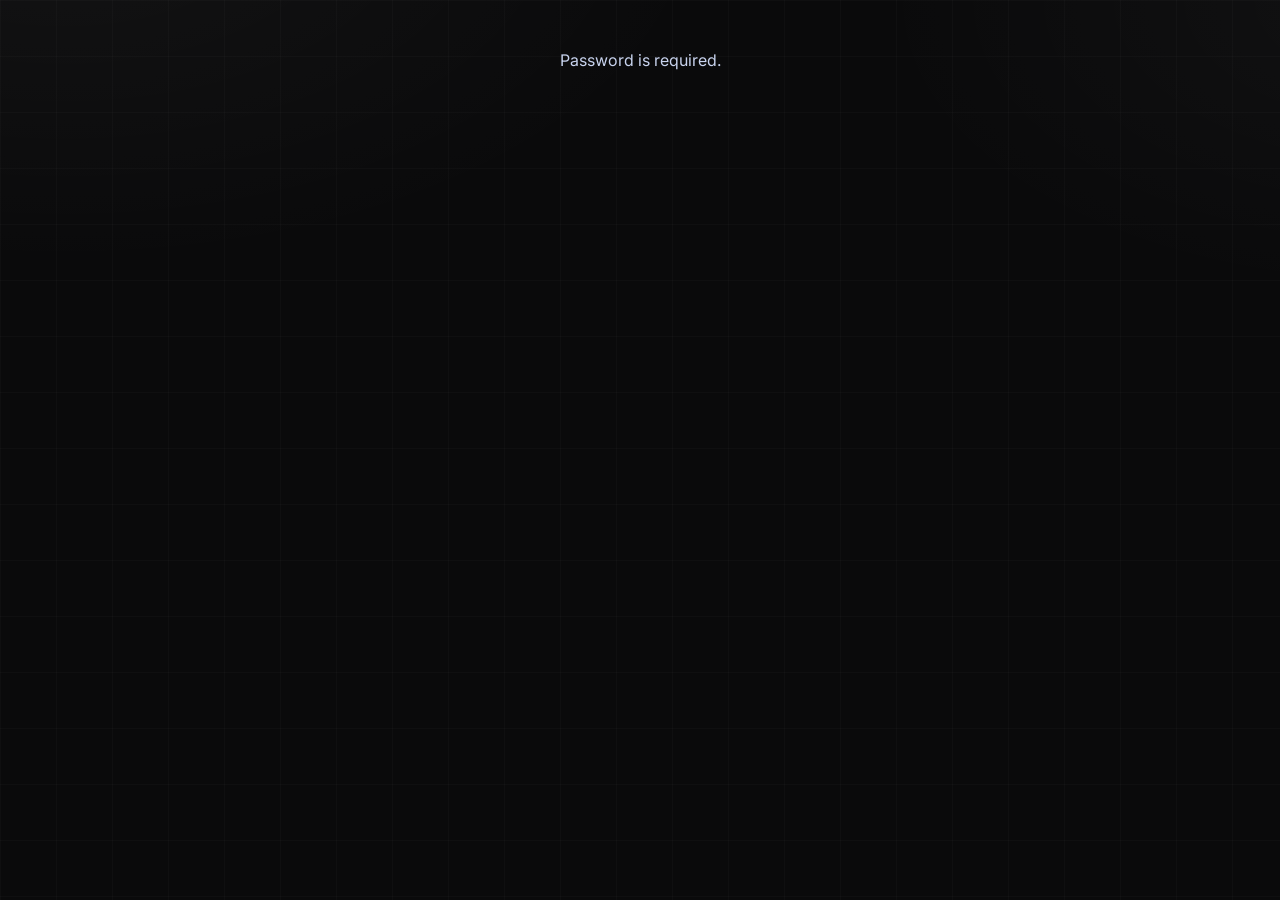
<file: index.html>
<!--
Admin Panel — standalone Pterodactyl multi-server controller.
Independent from any specific bot deployment.
-->
<!DOCTYPE html>
<html lang="en">
<head>
    <meta charset="utf-8">
    <meta http-equiv="X-UA-Compatible" content="IE=edge">
    <title>Admin Panels</title>
    <meta name="description" content="Pterodactyl multi-panel controller">
    <meta name="viewport" content="width=device-width, initial-scale=1">
    <link rel="stylesheet"
          href="https://fonts.googleapis.com/css2?family=Inter:wght@400;500;600;700;800&display=swap">
    <link rel="stylesheet" href="/style.css">
    <script defer src="/app.js"></script>
</head>
<body>

<!-- ============ TOP BAR ============ -->
<header class="adm-topbar">
    <div class="adm-brand">
        <img class="adm-brand-logo" src="/logo.png" alt="Logo"
             onerror="this.style.display='none'">
        <div class="adm-brand-text">
            <span class="adm-brand-title">Admin Panels</span>
            <span class="adm-brand-sub">Pterodactyl multi-server control</span>
        </div>
    </div>
    <div class="adm-status-pill" id="adm-status-pill">
        <span class="adm-status-dot"></span>
        <span id="adm-status-text">Connecting…</span>
    </div>
    <div class="adm-actions">
        <button id="adm-upload-btn" class="adm-btn adm-btn-ghost" type="button" title="Upload a file to every panel">
            <span>⬆</span> Upload
        </button>
        <button id="adm-settings-btn" class="adm-btn adm-btn-ghost" type="button" title="Edit configuration">
            <span>⚙</span> Settings
        </button>
        <button id="adm-refresh-btn" class="adm-btn adm-btn-ghost" type="button" title="Refresh now">
            <span>↺</span> Refresh
        </button>
        <button id="adm-logout-btn" class="adm-btn adm-btn-ghost" type="button" title="Forget password & re-enter">
            <span>⎋</span> Logout
        </button>
    </div>
</header>

<!-- ============ TOAST ============ -->
<div id="adm-toast" class="adm-toast adm-hidden" role="status">
    <span id="adm-toast-text">—</span>
</div>

<!-- ============ SETTINGS MODAL ============ -->
<div id="adm-settings-modal" class="adm-modal adm-hidden" role="dialog" aria-modal="true" aria-labelledby="adm-settings-title">
    <div class="adm-modal-backdrop" data-modal-close></div>
    <div class="adm-modal-card">
        <header class="adm-modal-header">
            <div>
                <h2 id="adm-settings-title" class="adm-modal-title">Configuration</h2>
                <p class="adm-modal-sub" id="adm-settings-source">Loading…</p>
            </div>
            <button class="adm-modal-close" type="button" data-modal-close aria-label="Close">×</button>
        </header>

        <div class="adm-modal-body">
            <div id="adm-settings-banner" class="adm-modal-banner adm-hidden"></div>

            <div class="adm-settings-toolbar">
                <div class="adm-settings-toolbar-left">
                    <strong id="adm-panels-count">0 panel(s)</strong>
                </div>
                <div class="adm-settings-toolbar-right">
                    <button id="adm-add-panel" class="adm-btn adm-btn-ghost" type="button">
                        <span>+</span> Add panel
                    </button>
                </div>
            </div>

            <div id="adm-settings-list" class="adm-settings-list">
                <div class="adm-loading">Loading config…</div>
            </div>
        </div>

        <footer class="adm-modal-footer">
            <button class="adm-btn adm-btn-ghost" type="button" data-modal-close>Cancel</button>
            <button id="adm-settings-save" class="adm-btn adm-btn-success" type="button">
                <span>💾</span> Save &amp; Redeploy
            </button>
        </footer>
    </div>
</div>

<!-- ============ UPLOAD MODAL ============ -->
<div id="adm-upload-modal" class="adm-modal adm-hidden" role="dialog" aria-modal="true" aria-labelledby="adm-upload-title">
    <div class="adm-modal-backdrop" data-upload-close></div>
    <div class="adm-modal-card">
        <header class="adm-modal-header">
            <div>
                <h2 id="adm-upload-title" class="adm-modal-title">Upload file to panels</h2>
                <p class="adm-modal-sub">Push one file to a path on every configured Pterodactyl server.</p>
            </div>
            <button class="adm-modal-close" type="button" data-upload-close aria-label="Close">×</button>
        </header>

        <div class="adm-modal-body">
            <div class="adm-upload-fields">
                <label class="adm-field adm-field-wide">
                    <span class="adm-field-label">File(s) *</span>
                    <input type="file" id="adm-upload-file" class="adm-field-input" multiple>
                    <span class="adm-upload-hint">Pick one or many files — they'll all go into the destination folder.</span>
                </label>

                <label class="adm-field adm-field-wide">
                    <span class="adm-field-label">Destination path on server *</span>
                    <input type="text" id="adm-upload-path" class="adm-field-input mono"
                           placeholder="/config/  (existing folder)  or  /config.yml  (single file)"
                           autocomplete="off" spellcheck="false">
                    <span class="adm-upload-hint">Relative to the server root. Use the existing folder, e.g. <code>/config/</code> — the <code>/home/container</code> prefix is stripped automatically.</span>
                </label>

                <div class="adm-field adm-field-wide">
                    <label class="adm-upload-target-all">
                        <input type="checkbox" id="adm-upload-decompress">
                        <span>Unarchive after upload <span class="adm-upload-hint">(extract .zip/.tar.gz into the folder, like Pterodactyl)</span></span>
                    </label>
                    <label class="adm-upload-target-all" id="adm-upload-delete-wrap" style="display:none">
                        <input type="checkbox" id="adm-upload-delete" checked>
                        <span>Delete the archive after extracting</span>
                    </label>
                </div>

                <div class="adm-field adm-field-wide">
                    <span class="adm-field-label">Target panels</span>
                    <div class="adm-upload-targets" id="adm-upload-targets">
                        <label class="adm-upload-target-all">
                            <input type="checkbox" id="adm-upload-all" checked>
                            <span>All configured panels</span>
                        </label>
                        <div id="adm-upload-target-list" class="adm-upload-target-list adm-hidden"></div>
                    </div>
                </div>
            </div>

            <div id="adm-upload-results" class="adm-upload-results adm-hidden"></div>
        </div>

        <footer class="adm-modal-footer">
            <button class="adm-btn adm-btn-ghost" type="button" data-upload-close>Cancel</button>
            <button id="adm-upload-send" class="adm-btn adm-btn-success" type="button">
                <span>⬆</span> Upload to panels
            </button>
        </footer>
    </div>
</div>

<!-- ============ MAIN ============ -->
<main class="adm-main">

    <!-- summary strip -->
    <section class="adm-summary">
        <div class="adm-stat">
            <span class="adm-stat-label">Total</span>
            <span class="adm-stat-value" id="adm-total">—</span>
        </div>
        <div class="adm-stat adm-stat--ok">
            <span class="adm-stat-label">Running</span>
            <span class="adm-stat-value" id="adm-running">—</span>
        </div>
        <div class="adm-stat adm-stat--warn">
            <span class="adm-stat-label">Offline</span>
            <span class="adm-stat-value" id="adm-offline">—</span>
        </div>
        <div class="adm-stat adm-stat--err">
            <span class="adm-stat-label">Unreachable</span>
            <span class="adm-stat-value" id="adm-unreachable">—</span>
        </div>
    </section>

    <!-- bulk actions -->
    <section class="adm-bulk">
        <div class="adm-bulk-info">
            <h2 class="adm-bulk-title">Bulk actions</h2>
            <p class="adm-bulk-sub">Apply a power signal to every configured panel sequentially.</p>
        </div>
        <div class="adm-bulk-actions">
            <button class="adm-btn adm-btn-success" data-bulk="start" type="button">
                <span>▶</span> Start All
            </button>
            <button class="adm-btn adm-btn-warn" data-bulk="restart" type="button">
                <span>↻</span> Restart All
            </button>
            <button class="adm-btn adm-btn-danger" data-bulk="stop" type="button">
                <span>■</span> Stop All
            </button>
        </div>
    </section>

    <!-- panel grid -->
    <section class="adm-grid" id="adm-grid">
        <div class="adm-loading">Loading panels…</div>
    </section>

    <footer class="adm-footer">
        <p>Standalone Admin · Pterodactyl multi-server controller</p>
        <p><a href="/customer" target="_blank" rel="noopener" style="color:var(--adm-accent);text-decoration:underline">Customer portal →</a></p>
    </footer>
</main>

</body>
</html>
</file>
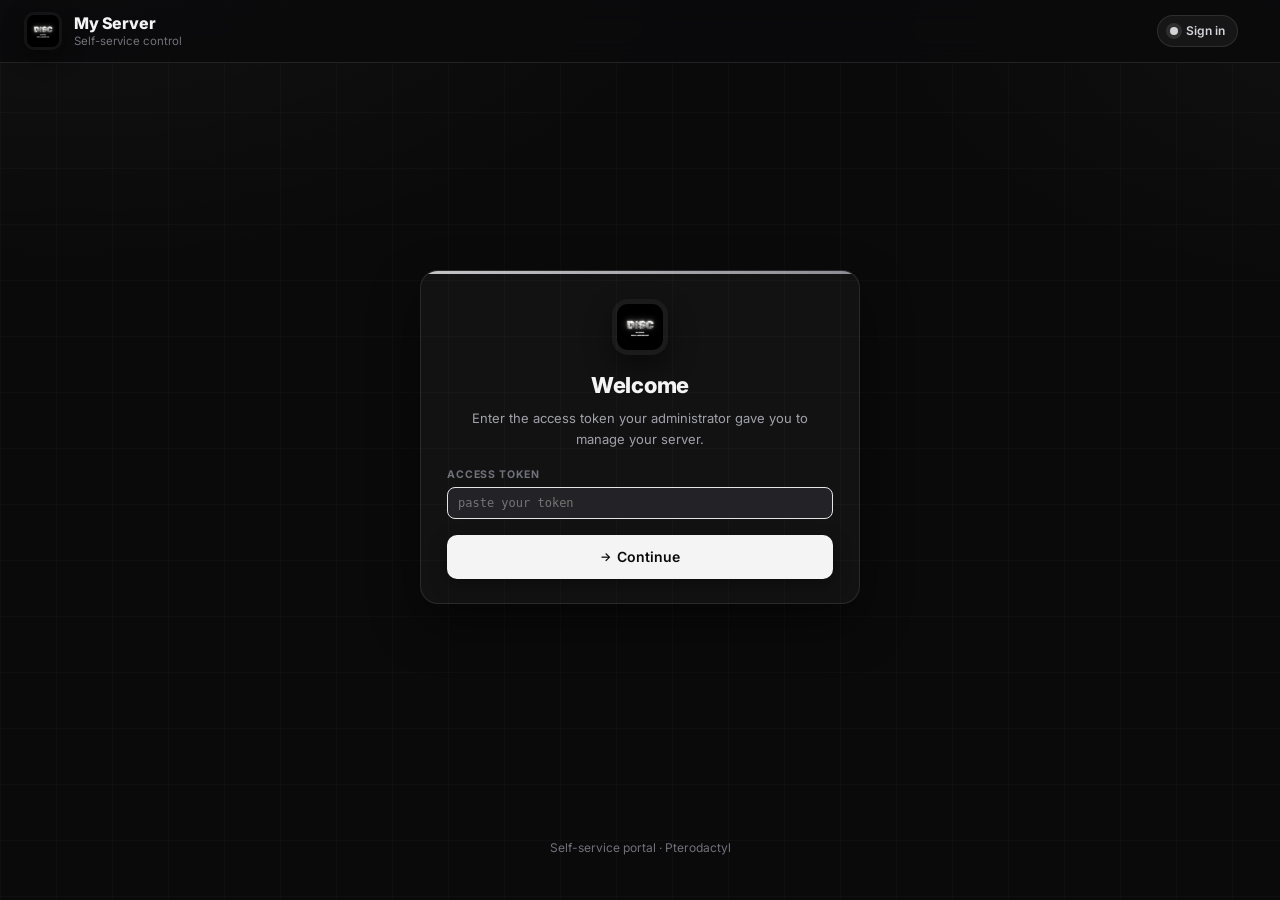
<file: customer.html>
<!DOCTYPE html>
<html lang="en">
<head>
    <meta charset="utf-8">
    <meta http-equiv="X-UA-Compatible" content="IE=edge">
    <title>My Server</title>
    <meta name="description" content="Self-service Pterodactyl control">
    <meta name="viewport" content="width=device-width, initial-scale=1, viewport-fit=cover">
    <meta name="theme-color" content="#0a0a0b">
    <meta name="apple-mobile-web-app-capable" content="yes">
    <meta name="apple-mobile-web-app-status-bar-style" content="black-translucent">
    <link rel="stylesheet"
          href="https://fonts.googleapis.com/css2?family=Inter:wght@400;500;600;700;800&display=swap">
    <link rel="stylesheet" href="/style.css">
    <link rel="stylesheet" href="/customer.css">
    <script defer src="/customer.js"></script>
</head>
<body>

<!-- ============ TOP BAR ============ -->
<header class="adm-topbar">
    <div class="adm-brand">
        <img class="adm-brand-logo" src="/logo.png" alt="Logo"
             onerror="this.style.display='none'">
        <div class="adm-brand-text">
            <span class="adm-brand-title">My Server</span>
            <span class="adm-brand-sub">Self-service control</span>
        </div>
    </div>
    <div class="adm-status-pill" id="cust-status-pill">
        <span class="adm-status-dot"></span>
        <span id="cust-status-text">Connecting…</span>
    </div>
    <div class="adm-actions">
        <button id="cust-refresh-btn" class="adm-btn adm-btn-ghost adm-hidden" type="button" title="Refresh">
            <span>↺</span> Refresh
        </button>
        <button id="cust-logout-btn" class="adm-btn adm-btn-ghost adm-hidden" type="button" title="Sign out">
            <span>⎋</span> Sign out
        </button>
    </div>
</header>

<!-- ============ TOAST ============ -->
<div id="cust-toast" class="adm-toast adm-hidden" role="status">
    <span id="cust-toast-text">—</span>
</div>

<main class="adm-main">

    <!-- ===== LOGIN ===== -->
    <section id="cust-login" class="cust-login adm-hidden">
        <div class="cust-login-card">
            <img class="cust-login-logo" src="/logo.png" alt="Logo"
                 onerror="this.style.display='none'">
            <h1 class="cust-login-title">Welcome</h1>
            <p class="cust-login-sub">
                Enter the access token your administrator gave you to manage your server.
            </p>

            <form id="cust-login-form" class="cust-login-form" autocomplete="off">
                <label class="adm-field adm-field-wide">
                    <span class="adm-field-label">Access Token</span>
                    <input id="cust-token-input"
                           class="adm-field-input mono"
                           type="password"
                           placeholder="paste your token"
                           required
                           autocomplete="off"
                           spellcheck="false">
                </label>

                <button class="adm-btn adm-btn-success cust-login-submit" type="submit">
                    <span>→</span> Continue
                </button>
                <p class="cust-login-error adm-hidden" id="cust-login-error"></p>
            </form>
        </div>
    </section>

    <!-- ===== PANEL ===== -->
    <section id="cust-panel-wrap" class="adm-hidden">
        <div id="cust-panel" class="cust-panel">
            <div class="adm-loading">Loading your server…</div>
        </div>
    </section>

    <footer class="adm-footer">
        <p>Self-service portal · Pterodactyl</p>
    </footer>
</main>

</body>
</html>
</file>
<file: style.css>
/*
Admin Panel — standalone Pterodactyl controller.
Namespaced under .adm-* to make it easy to embed in another site if needed.
*/

:root {
    --adm-bg-0: #0a0a0b;
    --adm-bg-1: #101012;
    --adm-bg-2: #18181b;
    --adm-bg-3: #232327;
    --adm-surface: rgba(255, 255, 255, 0.035);
    --adm-surface-2: rgba(255, 255, 255, 0.055);
    --adm-border: rgba(255, 255, 255, 0.10);
    --adm-border-strong: rgba(255, 255, 255, 0.24);
    --adm-text-0: #f4f4f5;
    --adm-text-1: #d4d4d8;
    --adm-text-2: #a1a1aa;
    --adm-text-3: #71717a;
    --adm-accent: #e4e4e7;
    --adm-accent-2: #a1a1aa;
    --adm-success: #f4f4f5;
    --adm-warn: #a1a1aa;
    --adm-danger: #e4e4e7;
    --adm-info: #d4d4d8;

    --adm-radius-sm: 8px;
    --adm-radius-md: 12px;
    --adm-radius-lg: 18px;

    --adm-font: 'Inter', 'Segoe UI', system-ui, -apple-system, sans-serif;
    --adm-mono: ui-monospace, 'SF Mono', Menlo, Consolas, monospace;
}

* { box-sizing: border-box; }
html, body { margin: 0; padding: 0; min-height: 100%; }

body {
    font-family: var(--adm-font);
    color: var(--adm-text-1);
    background: var(--adm-bg-0);
    background-image:
        radial-gradient(1100px 600px at 5% -10%, rgba(255, 255, 255, 0.04), transparent 60%),
        radial-gradient(900px 500px at 110% 0%, rgba(255, 255, 255, 0.03), transparent 60%),
        linear-gradient(to right, rgba(255, 255, 255, 0.018) 1px, transparent 1px),
        linear-gradient(to bottom, rgba(255, 255, 255, 0.018) 1px, transparent 1px);
    background-size: auto, auto, 56px 56px, 56px 56px;
    background-attachment: fixed;
    -webkit-font-smoothing: antialiased;
    -moz-osx-font-smoothing: grayscale;
    line-height: 1.5;
}

.adm-hidden { display: none !important; }

::-webkit-scrollbar { width: 10px; height: 10px; }
::-webkit-scrollbar-track { background: transparent; }
::-webkit-scrollbar-thumb { background: rgba(255, 255, 255, 0.14); border-radius: 8px; }
::-webkit-scrollbar-thumb:hover { background: rgba(255, 255, 255, 0.26); }

code {
    background: rgba(255, 255, 255, 0.06);
    color: var(--adm-text-0);
    border: 1px solid var(--adm-border);
    padding: 1px 6px;
    border-radius: 6px;
    font-family: var(--adm-mono);
    font-size: 12px;
}

/* ============ TOP BAR ============ */
.adm-topbar {
    position: sticky;
    top: 0;
    z-index: 50;
    display: flex;
    align-items: center;
    gap: 18px;
    padding: 12px 24px;
    background: rgba(10, 10, 11, 0.82);
    backdrop-filter: blur(12px);
    -webkit-backdrop-filter: blur(12px);
    border-bottom: 1px solid var(--adm-border);
}
.adm-brand {
    display: flex;
    align-items: center;
    gap: 12px;
    flex: 1;
    min-width: 0;
}
.adm-brand-logo {
    width: 38px;
    height: 38px;
    border-radius: 10px;
    object-fit: contain;
    background: rgba(255, 255, 255, 0.04);
    padding: 3px;
    box-shadow: 0 8px 22px rgba(0, 0, 0, 0.45);
    flex-shrink: 0;
}
.adm-brand-text { display: flex; flex-direction: column; line-height: 1.15; min-width: 0; }
.adm-brand-title { font-size: 16px; font-weight: 800; color: var(--adm-text-0); letter-spacing: -0.01em; }
.adm-brand-sub { font-size: 11.5px; color: var(--adm-text-3); margin-top: 2px; }

.adm-status-pill {
    display: inline-flex; align-items: center; gap: 8px;
    padding: 6px 12px;
    background: rgba(255, 255, 255, 0.06);
    border: 1px solid var(--adm-border-strong);
    color: var(--adm-text-0);
    border-radius: 999px;
    font-size: 12px;
    font-weight: 600;
    flex-shrink: 0;
}
.adm-status-pill.is-error {
    background: rgba(255, 255, 255, 0.04);
    border-color: var(--adm-border);
    color: var(--adm-text-2);
}
.adm-status-pill.is-loading {
    background: rgba(255, 255, 255, 0.05);
    border-color: var(--adm-border);
    color: var(--adm-text-1);
}
.adm-status-dot {
    width: 8px; height: 8px;
    border-radius: 999px;
    background: currentColor;
    box-shadow: 0 0 0 4px rgba(255, 255, 255, 0.10);
    animation: adm-pulse 1.6s infinite;
}
@keyframes adm-pulse {
    0%, 100% { opacity: 1; }
    50% { opacity: 0.45; }
}

.adm-actions { display: flex; align-items: center; gap: 8px; flex-shrink: 0; }

/* ============ BUTTONS ============ */
.adm-btn {
    display: inline-flex;
    align-items: center;
    gap: 6px;
    padding: 8px 14px;
    border-radius: 10px;
    border: 1px solid transparent;
    font-family: inherit;
    font-weight: 600;
    font-size: 12.5px;
    cursor: pointer;
    transition: transform 0.1s ease, background 0.15s ease, border 0.15s ease, opacity 0.15s ease, filter 0.15s ease;
    white-space: nowrap;
    text-decoration: none;
    line-height: 1;
}
.adm-btn:active { transform: translateY(1px); }
.adm-btn:disabled { opacity: 0.5; cursor: not-allowed; }
.adm-btn span:first-child { font-size: 12px; }

.adm-btn-ghost {
    background: rgba(255, 255, 255, 0.04);
    border: 1px solid var(--adm-border);
    color: var(--adm-text-1);
}
.adm-btn-ghost:hover:not(:disabled) {
    background: rgba(255, 255, 255, 0.09);
    border-color: var(--adm-border-strong);
    color: var(--adm-text-0);
}

.adm-btn-success {
    background: #f4f4f5;
    color: #0a0a0b;
    box-shadow: 0 6px 18px rgba(0, 0, 0, 0.35);
}
.adm-btn-success:hover:not(:disabled) { filter: brightness(0.92); }

.adm-btn-warn {
    background: rgba(255, 255, 255, 0.08);
    border: 1px solid var(--adm-border-strong);
    color: var(--adm-text-0);
}
.adm-btn-warn:hover:not(:disabled) { background: rgba(255, 255, 255, 0.14); }

.adm-btn-danger {
    background: transparent;
    border: 1px solid var(--adm-border-strong);
    color: var(--adm-text-0);
}
.adm-btn-danger:hover:not(:disabled) { background: rgba(255, 255, 255, 0.08); }

.adm-btn-kill {
    background: rgba(255, 255, 255, 0.03);
    border: 1px dashed var(--adm-border-strong);
    color: var(--adm-text-2);
}
.adm-btn-kill:hover:not(:disabled) { background: rgba(255, 255, 255, 0.08); color: var(--adm-text-0); }

/* ============ MAIN ============ */
.adm-main {
    width: 100%;
    max-width: 1280px;
    margin: 0 auto;
    padding: 24px;
    display: flex;
    flex-direction: column;
    gap: 18px;
}

/* ============ SUMMARY STRIP ============ */
.adm-summary {
    display: grid;
    grid-template-columns: repeat(auto-fit, minmax(150px, 1fr));
    gap: 12px;
}
.adm-stat {
    background: var(--adm-surface);
    border: 1px solid var(--adm-border);
    border-radius: var(--adm-radius-md);
    padding: 14px 16px;
    display: flex;
    flex-direction: column;
    gap: 4px;
    position: relative;
    overflow: hidden;
    contain: layout paint style;
}
.adm-stat::before {
    content: "";
    position: absolute;
    inset: 0 0 auto 0;
    height: 3px;
    background: rgba(255, 255, 255, 0.55);
    opacity: 0.85;
}
.adm-stat--ok::before   { background: rgba(255, 255, 255, 0.85); }
.adm-stat--warn::before { background: rgba(255, 255, 255, 0.40); }
.adm-stat--err::before  { background: rgba(255, 255, 255, 0.22); }

.adm-stat-label {
    font-size: 10.5px;
    font-weight: 700;
    text-transform: uppercase;
    letter-spacing: 0.1em;
    color: var(--adm-text-3);
}
.adm-stat-value {
    font-size: 26px;
    font-weight: 800;
    color: var(--adm-text-0);
    font-variant-numeric: tabular-nums;
    letter-spacing: -0.01em;
}
.adm-stat--ok   .adm-stat-value { color: var(--adm-text-0); }
.adm-stat--warn .adm-stat-value { color: var(--adm-text-2); }
.adm-stat--err  .adm-stat-value { color: var(--adm-text-3); }

/* ============ BULK ============ */
.adm-bulk {
    display: flex;
    flex-wrap: wrap;
    gap: 16px;
    align-items: center;
    justify-content: space-between;
    background: var(--adm-surface);
    border: 1px solid var(--adm-border);
    border-radius: var(--adm-radius-lg);
    padding: 14px 18px;
}
.adm-bulk-title {
    margin: 0;
    font-size: 14px;
    font-weight: 700;
    color: var(--adm-text-0);
    letter-spacing: -0.01em;
}
.adm-bulk-sub { margin: 4px 0 0; font-size: 12px; color: var(--adm-text-3); }
.adm-bulk-actions { display: flex; gap: 8px; flex-wrap: wrap; }

/* ============ PANEL GRID ============ */
.adm-grid {
    display: grid;
    grid-template-columns: repeat(auto-fit, minmax(320px, 1fr));
    gap: 16px;
}
.adm-loading,
.adm-empty {
    grid-column: 1 / -1;
    background: var(--adm-surface);
    border: 1px dashed var(--adm-border-strong);
    border-radius: var(--adm-radius-lg);
    padding: 28px;
    text-align: center;
    color: var(--adm-text-2);
    font-size: 13px;
}
.adm-empty strong {
    display: block;
    color: var(--adm-text-0);
    margin-bottom: 6px;
    font-size: 15px;
}
.adm-empty p { margin: 6px 0 0; font-size: 12.5px; color: var(--adm-text-3); }

/* ============ PANEL CARD ============ */
.adm-card {
    background: var(--adm-surface);
    border: 1px solid var(--adm-border);
    border-radius: var(--adm-radius-lg);
    padding: 16px;
    display: flex;
    flex-direction: column;
    gap: 12px;
    transition: border 0.15s ease, transform 0.15s ease, box-shadow 0.15s ease;
    contain: layout paint style;
    position: relative;
    overflow: hidden;
}
.adm-card::before {
    content: "";
    position: absolute;
    inset: 0 0 auto 0;
    height: 2px;
    background: rgba(255, 255, 255, 0.30);
    opacity: 0.7;
}
.adm-card:hover {
    border-color: var(--adm-border-strong);
    box-shadow: 0 14px 32px rgba(0, 0, 0, 0.40);
    transform: translateY(-1px);
}

.adm-card-header {
    display: flex;
    align-items: flex-start;
    justify-content: space-between;
    gap: 10px;
}
.adm-card-title h3 {
    margin: 0;
    font-size: 15.5px;
    font-weight: 700;
    color: var(--adm-text-0);
    letter-spacing: -0.01em;
    word-break: break-word;
}
.adm-card-id {
    font-size: 11px;
    color: var(--adm-text-3);
    font-family: var(--adm-mono);
}

.adm-state {
    display: inline-flex;
    align-items: center;
    gap: 6px;
    padding: 4px 10px;
    border-radius: 999px;
    font-size: 10.5px;
    font-weight: 700;
    text-transform: uppercase;
    letter-spacing: 0.08em;
    background: rgba(255, 255, 255, 0.04);
    border: 1px solid var(--adm-border);
    color: var(--adm-text-2);
    flex-shrink: 0;
}
.adm-state-dot {
    width: 7px; height: 7px;
    border-radius: 999px;
    background: currentColor;
    box-shadow: 0 0 0 4px rgba(255, 255, 255, 0.06);
}
.adm-state.is-running    { color: var(--adm-text-0); background: rgba(255, 255, 255, 0.10); border-color: var(--adm-border-strong); }
.adm-state.is-running .adm-state-dot { animation: adm-pulse 1.6s infinite; }
.adm-state.is-starting   { color: var(--adm-text-1); background: rgba(255, 255, 255, 0.07); border-color: var(--adm-border); }
.adm-state.is-stopping   { color: var(--adm-text-2); background: rgba(255, 255, 255, 0.06); border-color: var(--adm-border); }
.adm-state.is-offline    { color: var(--adm-text-3); background: rgba(255, 255, 255, 0.04); border-color: var(--adm-border); }
.adm-state.is-error      { color: var(--adm-text-2); background: rgba(255, 255, 255, 0.04); border-color: var(--adm-border); }
.adm-state.is-unknown    { color: var(--adm-text-2); background: rgba(255, 255, 255, 0.04); border-color: var(--adm-border); }

.adm-card-meta {
    display: flex;
    flex-direction: column;
    gap: 6px;
    background: var(--adm-surface-2);
    border: 1px solid var(--adm-border);
    border-radius: var(--adm-radius-md);
    padding: 10px 12px;
}
.adm-card-row {
    display: flex;
    justify-content: space-between;
    align-items: center;
    gap: 12px;
    font-size: 12px;
    min-width: 0;
}
.adm-card-row-label {
    color: var(--adm-text-3);
    text-transform: uppercase;
    letter-spacing: 0.08em;
    font-size: 10.5px;
    font-weight: 700;
    flex-shrink: 0;
}
.adm-card-row-value {
    color: var(--adm-text-1);
    font-weight: 500;
    overflow: hidden;
    text-overflow: ellipsis;
    white-space: nowrap;
    text-align: right;
    min-width: 0;
}
.adm-card-row-value.mono {
    font-family: var(--adm-mono);
    font-size: 11.5px;
}

.adm-card-error {
    background: rgba(255, 255, 255, 0.04);
    border: 1px solid var(--adm-border);
    color: var(--adm-text-2);
    border-radius: var(--adm-radius-md);
    padding: 8px 12px;
    font-size: 12px;
    font-weight: 500;
}

.adm-card-stats {
    display: grid;
    grid-template-columns: repeat(4, 1fr);
    gap: 8px;
}
.adm-card-stat {
    background: var(--adm-surface-2);
    border: 1px solid var(--adm-border);
    border-radius: var(--adm-radius-md);
    padding: 8px 6px;
    text-align: center;
    min-width: 0;
}
.adm-card-stat-label {
    display: block;
    font-size: 9.5px;
    text-transform: uppercase;
    letter-spacing: 0.1em;
    color: var(--adm-text-3);
    font-weight: 700;
    margin-bottom: 4px;
}
.adm-card-stat-value {
    display: block;
    font-size: 13px;
    font-weight: 700;
    color: var(--adm-text-0);
    font-variant-numeric: tabular-nums;
    overflow: hidden;
    text-overflow: ellipsis;
    white-space: nowrap;
}

.adm-card-actions {
    display: grid;
    grid-template-columns: repeat(4, 1fr);
    gap: 6px;
    margin-top: 2px;
}
.adm-card-actions .adm-btn {
    justify-content: center;
    padding: 8px 6px;
    font-size: 11.5px;
}

/* ============ TOAST ============ */
.adm-toast {
    position: fixed;
    top: 78px;
    left: 50%;
    transform: translateX(-50%);
    background: #18181b;
    border: 1px solid var(--adm-border-strong);
    color: var(--adm-text-0);
    padding: 10px 18px;
    border-radius: 999px;
    font-size: 12.5px;
    font-weight: 600;
    z-index: 1000;
    box-shadow: 0 14px 32px rgba(0, 0, 0, 0.55);
    animation: adm-toast-in 0.22s ease-out;
    max-width: calc(100vw - 32px);
    text-align: center;
}
.adm-toast.is-success { background: #f4f4f5; color: #0a0a0b; border-color: transparent; }
.adm-toast.is-error   { background: #18181b; border-color: var(--adm-border-strong); }
.adm-toast.is-warn    { background: #232327; border-color: var(--adm-border); }
@keyframes adm-toast-in {
    from { opacity: 0; transform: translate(-50%, -8px); }
    to   { opacity: 1; transform: translate(-50%, 0); }
}

/* ============ FOOTER ============ */
.adm-footer {
    margin-top: 8px;
    text-align: center;
    color: var(--adm-text-3);
    font-size: 12px;
    padding: 14px 0 4px;
}

/* ============ RESPONSIVE ============ */
@media (max-width: 720px) {
    .adm-main { padding: 16px; }
    .adm-topbar { padding: 10px 14px; gap: 10px; }
    .adm-brand-sub { display: none; }
    .adm-actions .adm-btn span:nth-child(2) { display: none; }
    .adm-card-stats,
    .adm-card-actions { grid-template-columns: repeat(2, 1fr); }
}

@media (prefers-reduced-motion: reduce) {
    .adm-status-dot,
    .adm-state-dot { animation: none; }
}


/* ============ SETTINGS MODAL ============ */
.adm-modal {
    position: fixed;
    inset: 0;
    z-index: 2000;
    display: grid;
    place-items: center;
    padding: 24px 16px;
    overflow-y: auto;
}
.adm-modal-backdrop {
    position: absolute;
    inset: 0;
    background: rgba(0, 0, 0, 0.74);
    backdrop-filter: blur(6px);
    -webkit-backdrop-filter: blur(6px);
}
.adm-modal-card {
    position: relative;
    width: min(720px, 100%);
    max-height: calc(100vh - 48px);
    background: var(--adm-bg-1);
    border: 1px solid var(--adm-border-strong);
    border-radius: var(--adm-radius-lg);
    box-shadow: 0 24px 64px rgba(0, 0, 0, 0.6);
    display: flex;
    flex-direction: column;
    animation: adm-modal-in 0.22s ease-out;
    overflow: hidden;
}
@keyframes adm-modal-in {
    from { opacity: 0; transform: translateY(8px) scale(0.98); }
    to   { opacity: 1; transform: translateY(0)    scale(1); }
}

.adm-modal-header {
    display: flex;
    align-items: flex-start;
    justify-content: space-between;
    gap: 16px;
    padding: 18px 22px;
    border-bottom: 1px solid var(--adm-border);
}
.adm-modal-title {
    margin: 0;
    font-size: 18px;
    font-weight: 800;
    color: var(--adm-text-0);
    letter-spacing: -0.01em;
}
.adm-modal-sub {
    margin: 4px 0 0;
    font-size: 12px;
    color: var(--adm-text-3);
}
.adm-modal-close {
    background: transparent;
    border: 0;
    color: var(--adm-text-2);
    cursor: pointer;
    width: 32px;
    height: 32px;
    border-radius: 8px;
    font-size: 22px;
    line-height: 1;
    display: grid;
    place-items: center;
}
.adm-modal-close:hover { color: var(--adm-text-0); background: rgba(255, 255, 255, 0.06); }

.adm-modal-body {
    padding: 16px 22px;
    overflow-y: auto;
    flex: 1;
    min-height: 0;
}

.adm-modal-banner {
    background: rgba(255, 255, 255, 0.05);
    border: 1px solid var(--adm-border);
    color: var(--adm-text-2);
    padding: 10px 14px;
    border-radius: var(--adm-radius-md);
    font-size: 12.5px;
    margin-bottom: 14px;
    line-height: 1.5;
}
.adm-modal-banner.is-info {
    background: rgba(255, 255, 255, 0.05);
    border-color: var(--adm-border-strong);
    color: var(--adm-text-1);
}
.adm-modal-banner code {
    background: rgba(0, 0, 0, 0.30);
    border-color: rgba(255, 255, 255, 0.10);
    color: inherit;
}

.adm-settings-toolbar {
    display: flex;
    align-items: center;
    justify-content: space-between;
    gap: 12px;
    margin-bottom: 12px;
    padding-bottom: 10px;
    border-bottom: 1px solid var(--adm-border);
}
.adm-settings-toolbar strong {
    color: var(--adm-text-0);
    font-size: 13px;
    font-weight: 700;
}

.adm-settings-list {
    display: flex;
    flex-direction: column;
    gap: 10px;
}
.adm-settings-list .adm-loading,
.adm-settings-list .adm-empty {
    grid-column: unset;
    margin: 0;
}

.adm-settings-row {
    background: var(--adm-surface-2);
    border: 1px solid var(--adm-border);
    border-radius: var(--adm-radius-md);
    padding: 12px;
    display: grid;
    grid-template-columns: 1fr 1fr;
    gap: 8px 10px;
}
.adm-settings-row-header {
    grid-column: 1 / -1;
    display: flex;
    align-items: center;
    justify-content: space-between;
    gap: 12px;
    padding-bottom: 6px;
    border-bottom: 1px dashed var(--adm-border);
    margin-bottom: 4px;
}
.adm-settings-row-title {
    font-size: 12px;
    font-weight: 700;
    color: var(--adm-text-2);
    text-transform: uppercase;
    letter-spacing: 0.08em;
}
.adm-settings-row-remove {
    background: rgba(255, 255, 255, 0.04);
    border: 1px solid var(--adm-border);
    color: var(--adm-text-2);
    padding: 4px 10px;
    border-radius: 8px;
    font-size: 11.5px;
    font-weight: 600;
    cursor: pointer;
}
.adm-settings-row-remove:hover { background: rgba(255, 255, 255, 0.10); color: var(--adm-text-0); }

.adm-field {
    display: flex;
    flex-direction: column;
    gap: 4px;
    min-width: 0;
}
.adm-field-wide { grid-column: 1 / -1; }
.adm-field-label {
    font-size: 10.5px;
    font-weight: 700;
    text-transform: uppercase;
    letter-spacing: 0.08em;
    color: var(--adm-text-3);
}
.adm-field-input {
    background: var(--adm-bg-2);
    color: var(--adm-text-0);
    border: 1px solid var(--adm-border);
    border-radius: 8px;
    padding: 8px 10px;
    font-family: inherit;
    font-size: 13px;
    width: 100%;
    min-width: 0;
    transition: border 0.12s ease, background 0.12s ease;
}
.adm-field-input:focus {
    outline: none;
    border-color: var(--adm-accent);
    background: var(--adm-bg-3);
}
.adm-field-input.mono {
    font-family: var(--adm-mono);
    font-size: 12px;
}
.adm-field-input.is-masked { color: var(--adm-text-3); font-style: italic; }

.adm-modal-footer {
    display: flex;
    justify-content: flex-end;
    gap: 8px;
    padding: 14px 22px;
    border-top: 1px solid var(--adm-border);
    background: rgba(0, 0, 0, 0.24);
}

@media (max-width: 600px) {
    .adm-settings-row { grid-template-columns: 1fr; }
}

/* ============ Upload modal ============ */
.adm-upload-fields {
    display: flex;
    flex-direction: column;
    gap: 14px;
}
.adm-upload-fields .adm-field-input[type="file"] {
    padding: 7px 10px;
    cursor: pointer;
}
.adm-upload-targets {
    background: var(--adm-surface-2);
    border: 1px solid var(--adm-border);
    border-radius: var(--adm-radius-md);
    padding: 10px 12px;
    display: flex;
    flex-direction: column;
    gap: 8px;
}
.adm-upload-target-all {
    display: flex;
    align-items: center;
    gap: 8px;
    font-size: 13px;
    font-weight: 600;
    color: var(--adm-text-0);
    cursor: pointer;
}
.adm-upload-hint {
    font-weight: 400;
    font-size: 11.5px;
    color: var(--adm-text-3);
}
.adm-upload-target-list {
    display: flex;
    flex-direction: column;
    gap: 6px;
    padding-top: 8px;
    border-top: 1px dashed var(--adm-border);
    max-height: 220px;
    overflow-y: auto;
}
.adm-upload-target {
    display: flex;
    align-items: center;
    gap: 8px;
    font-size: 13px;
    color: var(--adm-text-1);
    cursor: pointer;
}
.adm-upload-target input[disabled] { cursor: not-allowed; }
.adm-upload-target-id {
    font-family: var(--adm-mono);
    font-size: 11px;
    color: var(--adm-text-3);
}
.adm-upload-target-warn {
    margin-left: auto;
    font-size: 11px;
    font-weight: 600;
    color: var(--adm-text-3);
}

.adm-upload-results {
    margin-top: 16px;
    display: flex;
    flex-direction: column;
    gap: 4px;
}
.adm-upload-result-head {
    font-size: 12.5px;
    color: var(--adm-text-2);
    margin-bottom: 6px;
}
.adm-upload-result-head code {
    font-family: var(--adm-mono);
    color: var(--adm-text-0);
}
.adm-upload-result-row {
    display: flex;
    align-items: center;
    gap: 10px;
    padding: 6px 10px;
    border-radius: 8px;
    font-size: 12.5px;
    background: var(--adm-surface-2);
    border: 1px solid var(--adm-border);
}
.adm-upload-result-row.is-ok { border-color: var(--adm-border-strong); }
.adm-upload-result-row.is-err { border-color: var(--adm-border); border-style: dashed; }
.adm-upload-result-icon { font-weight: 800; }
.adm-upload-result-row.is-ok .adm-upload-result-icon { color: var(--adm-text-0); }
.adm-upload-result-row.is-err .adm-upload-result-icon { color: var(--adm-text-3); }
.adm-upload-result-name { font-weight: 600; color: var(--adm-text-0); }
.adm-upload-result-msg {
    margin-left: auto;
    font-family: var(--adm-mono);
    font-size: 11px;
    color: var(--adm-text-3);
    text-align: right;
    overflow: hidden;
    text-overflow: ellipsis;
    white-space: nowrap;
    max-width: 50%;
}
</file>
<file: customer.css>
/*
Customer portal styles — layered on top of style.css.
Keeps the same dark cyan/violet theme; only adds login screen and a
single-panel "my server" view.
*/

/* ============ LOGIN ============ */
.cust-login {
    display: grid;
    place-items: center;
    min-height: calc(100vh - 200px);
    padding: 24px 0;
}

.cust-login-card {
    width: min(440px, 100%);
    background: var(--adm-surface);
    border: 1px solid var(--adm-border);
    border-radius: var(--adm-radius-lg);
    padding: 28px 26px 24px;
    box-shadow: 0 20px 50px rgba(0, 0, 0, 0.45);
    text-align: center;
    position: relative;
    overflow: hidden;
}
.cust-login-card::before {
    content: "";
    position: absolute;
    inset: 0 0 auto 0;
    height: 3px;
    background: linear-gradient(90deg, var(--adm-accent), var(--adm-accent-2));
    opacity: 0.85;
}

.cust-login-logo {
    width: 56px;
    height: 56px;
    margin: 0 auto 14px;
    border-radius: 16px;
    display: block;
    object-fit: contain;
    background: rgba(255, 255, 255, 0.04);
    padding: 5px;
    box-shadow: 0 12px 28px rgba(0, 0, 0, 0.45);
}

.cust-login-title {
    margin: 0 0 6px;
    font-size: 22px;
    font-weight: 800;
    color: var(--adm-text-0);
    letter-spacing: -0.01em;
}

.cust-login-sub {
    margin: 0 0 18px;
    color: var(--adm-text-2);
    font-size: 13px;
    line-height: 1.55;
}

.cust-login-form {
    display: flex;
    flex-direction: column;
    gap: 12px;
    text-align: left;
}

.cust-login-submit {
    width: 100%;
    justify-content: center;
    padding: 12px;
    font-size: 14px;
    min-height: 44px;
    margin-top: 4px;
}

.cust-login-error {
    margin: 4px 0 0;
    color: var(--adm-danger);
    font-size: 12.5px;
    text-align: center;
    line-height: 1.5;
}

/* ============ PANEL CARD (single big card) ============ */
.cust-panel {
    display: grid;
    gap: 16px;
}

.cust-panel-card {
    background: var(--adm-surface);
    border: 1px solid var(--adm-border);
    border-radius: var(--adm-radius-lg);
    padding: 22px;
    display: flex;
    flex-direction: column;
    gap: 16px;
    position: relative;
    overflow: hidden;
}
.cust-panel-card::before {
    content: "";
    position: absolute;
    inset: 0 0 auto 0;
    height: 3px;
    background: linear-gradient(90deg, var(--adm-accent), var(--adm-accent-2));
    opacity: 0.85;
}

.cust-panel-header {
    display: flex;
    justify-content: space-between;
    align-items: flex-start;
    gap: 12px;
}
.cust-panel-name {
    margin: 0;
    font-size: 20px;
    font-weight: 800;
    color: var(--adm-text-0);
    letter-spacing: -0.01em;
    word-break: break-word;
}
.cust-panel-id {
    margin-top: 4px;
    font-size: 11.5px;
    color: var(--adm-text-3);
    font-family: var(--adm-mono);
}

.cust-panel-stats {
    display: grid;
    grid-template-columns: repeat(4, 1fr);
    gap: 10px;
}
.cust-panel-stat {
    background: var(--adm-surface-2);
    border: 1px solid var(--adm-border);
    border-radius: var(--adm-radius-md);
    padding: 12px 8px;
    text-align: center;
    min-width: 0;
}
.cust-panel-stat-label {
    display: block;
    font-size: 10px;
    text-transform: uppercase;
    letter-spacing: 0.1em;
    color: var(--adm-text-3);
    font-weight: 700;
    margin-bottom: 6px;
}
.cust-panel-stat-value {
    display: block;
    font-size: 16px;
    font-weight: 800;
    color: var(--adm-text-0);
    font-variant-numeric: tabular-nums;
    overflow: hidden;
    text-overflow: ellipsis;
    white-space: nowrap;
}

.cust-panel-actions {
    display: grid;
    grid-template-columns: repeat(3, 1fr);
    gap: 10px;
}
.cust-panel-actions .adm-btn {
    justify-content: center;
    padding: 14px 8px;
    font-size: 13px;
    min-height: 48px;
    font-weight: 700;
}

.cust-panel-error {
    background: rgba(255, 255, 255, 0.04);
    border: 1px solid var(--adm-border);
    color: var(--adm-text-2);
    border-radius: var(--adm-radius-md);
    padding: 12px 14px;
    font-size: 13px;
    line-height: 1.5;
}

/* ============ COUNTDOWN ============ */
.cust-countdown {
    display: flex;
    align-items: center;
    justify-content: space-between;
    gap: 12px;
    padding: 14px 16px;
    border-radius: var(--adm-radius-md);
    background: var(--adm-surface-2);
    border: 1px solid var(--adm-border);
    transition: background .25s ease, border-color .25s ease, color .25s ease;
}
.cust-countdown-label {
    font-size: 11px;
    text-transform: uppercase;
    letter-spacing: 0.12em;
    font-weight: 700;
    color: var(--adm-text-3);
}
.cust-countdown-value {
    font-size: 19px;
    font-weight: 800;
    color: var(--adm-text-0);
    font-variant-numeric: tabular-nums;
    font-family: var(--adm-mono);
    letter-spacing: 0.01em;
}
/* <= 7 days remaining: subtle highlight */
.cust-countdown.is-warn {
    background: rgba(255, 255, 255, 0.07);
    border-color: var(--adm-border-strong);
    animation: cust-pulse 1.6s ease-in-out infinite;
}
.cust-countdown.is-warn .cust-countdown-value { color: var(--adm-text-0); }
.cust-countdown.is-warn .cust-countdown-label { color: var(--adm-text-1); }
/* expired: dashed emphasis */
.cust-countdown.is-expired {
    background: rgba(255, 255, 255, 0.04);
    border-color: var(--adm-border-strong);
    border-style: dashed;
}
.cust-countdown.is-expired .cust-countdown-value,
.cust-countdown.is-expired .cust-countdown-label { color: var(--adm-text-2); }

@keyframes cust-pulse {
    0%, 100% { box-shadow: 0 0 0 0 rgba(255, 255, 255, 0.0); }
    50%      { box-shadow: 0 0 0 4px rgba(255, 255, 255, 0.10); }
}

/* ============ TOKEN EDITOR ============ */
.cust-token-editor {
    border: 1px solid var(--adm-border);
    border-radius: var(--adm-radius-md);
    background: var(--adm-surface-2);
    overflow: hidden;
}
.cust-token-head {
    display: flex;
    align-items: center;
    justify-content: space-between;
    gap: 10px;
    padding: 13px 16px;
    font-size: 13px;
    font-weight: 700;
    color: var(--adm-text-1);
}
.cust-token-head-title {
    white-space: nowrap;
}
.cust-token-current {
    font-family: var(--adm-mono);
    font-size: 11.5px;
    font-weight: 600;
    color: var(--adm-text-3);
    background: var(--adm-surface);
    border: 1px solid var(--adm-border);
    border-radius: 999px;
    padding: 3px 10px;
    max-width: 50%;
    overflow: hidden;
    text-overflow: ellipsis;
    white-space: nowrap;
}
.cust-token-form {
    display: flex;
    flex-direction: column;
    gap: 12px;
    padding: 4px 16px 16px;
    border-top: 1px solid var(--adm-border);
}
.cust-token-save {
    justify-content: center;
    padding: 12px;
    font-size: 13px;
    min-height: 44px;
    font-weight: 700;
}
.cust-tokens-area {
    width: 100%;
    resize: vertical;
    min-height: 110px;
    line-height: 1.6;
    font-size: 12.5px;
    white-space: pre;
    overflow-wrap: normal;
    overflow-x: auto;
}
.cust-token-hint {
    margin: 0;
    font-size: 11.5px;
    color: var(--adm-text-3);
    line-height: 1.5;
}

/* ============ RESPONSIVE ============ */
@media (max-width: 720px) {
    .cust-login { min-height: calc(100vh - 160px); }
    .cust-login-card { padding: 24px 20px 22px; }
    .cust-login-title { font-size: 20px; }

    .cust-panel-card { padding: 18px; gap: 14px; }
    .cust-panel-name { font-size: 18px; }

    .cust-panel-stats { grid-template-columns: repeat(2, 1fr); }
    .cust-panel-actions {
        grid-template-columns: repeat(3, 1fr);
        gap: 8px;
    }
    .cust-panel-actions .adm-btn {
        padding: 12px 4px;
        font-size: 12px;
        min-height: 46px;
    }
}

@media (max-width: 380px) {
    .cust-panel-actions { grid-template-columns: 1fr; }
}
</file>
